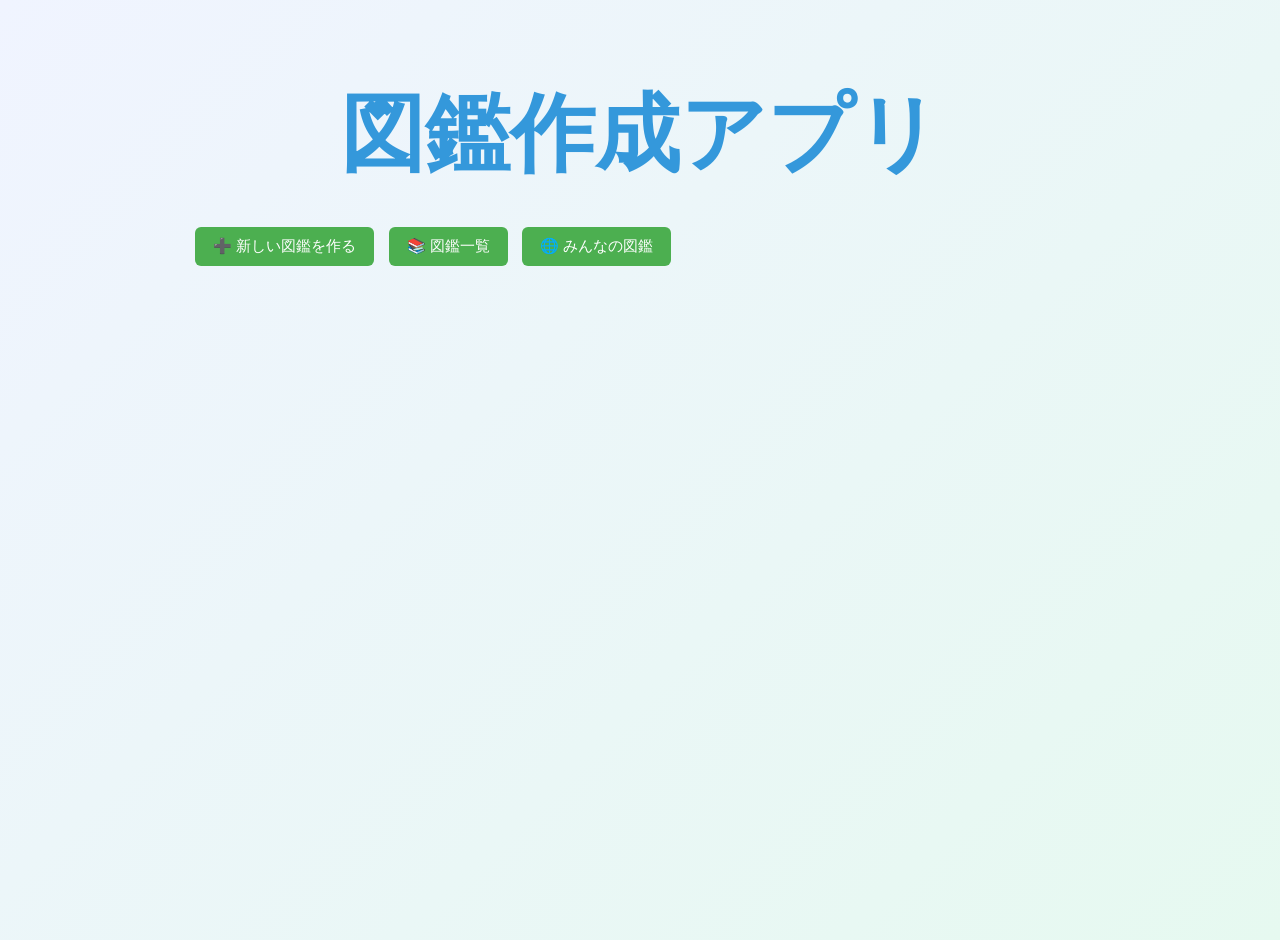
<file: index.html>
<!DOCTYPE html>
<html lang="ja">
<head>
  <meta charset="UTF-8" />
  <title>図鑑作成アプリ</title>
  <link rel="stylesheet" href="style.css" />
  <style>
    body {
      font-family: 'Kosugi Maru', sans-serif;
    }
  </style>
</head>
<body>
  <header>
    <h1 style="font-size:85px; text-align:center; margin-bottom:5px; color: rgb(52, 152, 219);">
      図鑑作成アプリ
    </h1>
  </header>
  <button onclick="location.href='create_zukan.html'">➕ 新しい図鑑を作る</button>
  <button onclick="location.href='zukan_list.html'">📚 図鑑一覧</button>
  <button onclick="location.href='everyone_zukan_list.html'">🌐 みんなの図鑑</button>
</body>
</html>
</file>
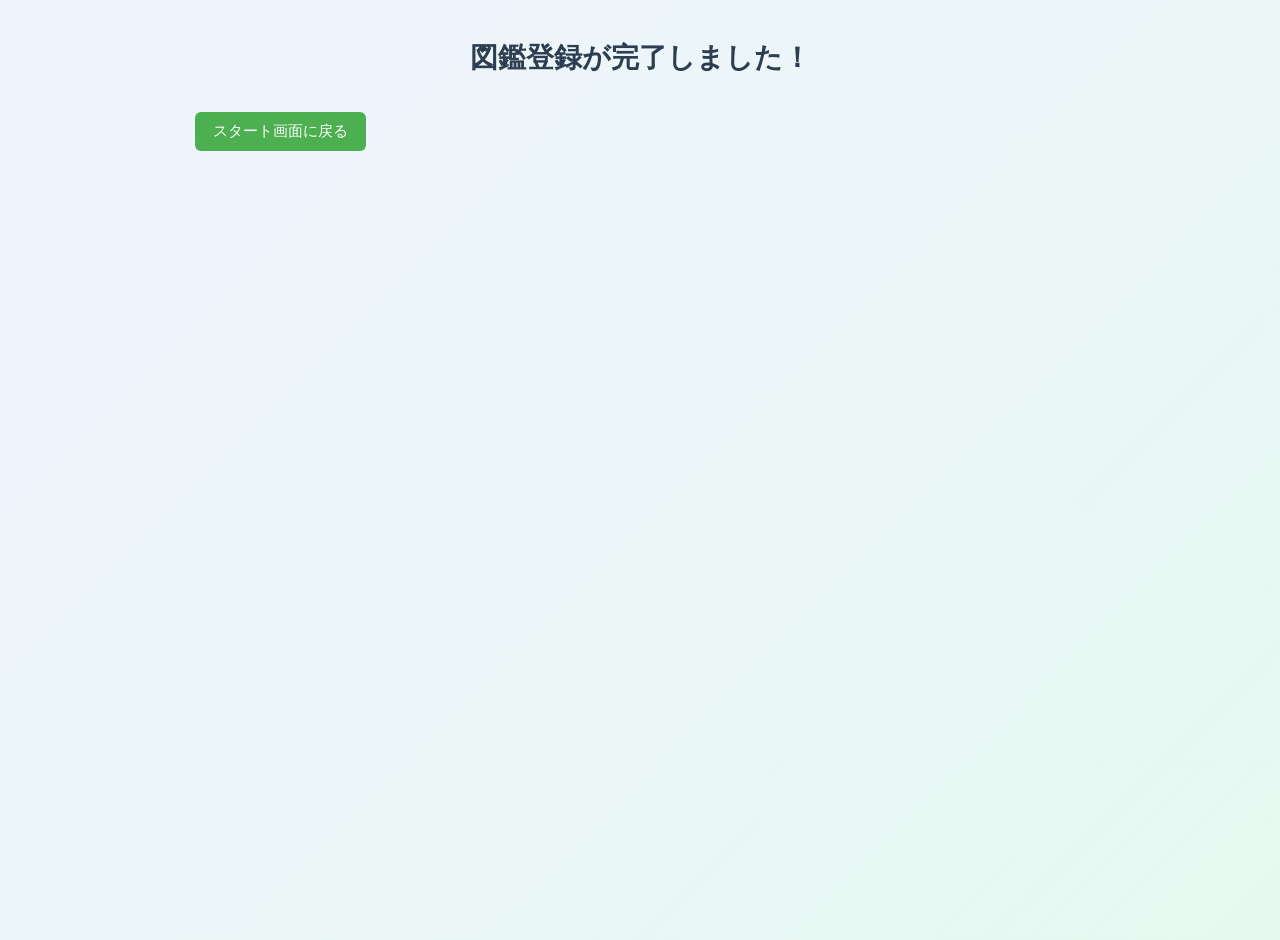
<file: complete.html>
<!DOCTYPE html>
<html lang="ja">
<head>
  <meta charset="UTF-8">
  <title>登録完了</title>
  <link rel="stylesheet" href="style.css">
</head>
<body>
  <header><h1>図鑑登録が完了しました！</h1></header>
  <button onclick="location.href='/app/index.html'">スタート画面に戻る</button>
</body>
</html>
</file>
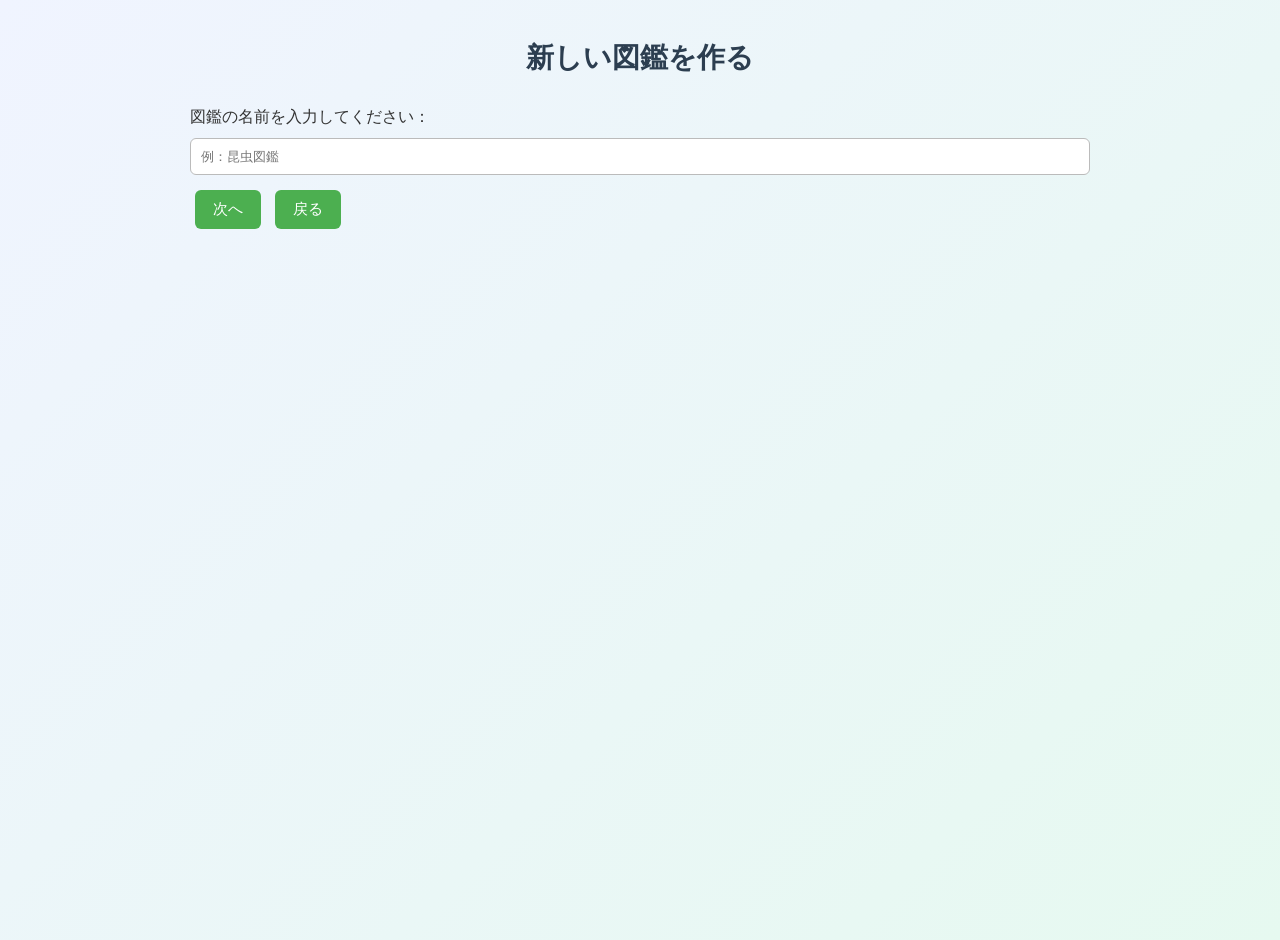
<file: create_zukan.html>
<!DOCTYPE html>
<html lang="ja">
<head>
  <meta charset="UTF-8" />
  <title>新しい図鑑を作る</title>
  <link rel="stylesheet" href="style.css" />
  <script src="script.js" defer></script>
</head>
<body>
  <header><h1>新しい図鑑を作る</h1></header>
  <label for="zukanName">図鑑の名前を入力してください：</label>
  <input type="text" id="zukanName" placeholder="例：昆虫図鑑" />
  <button id="btnNext">次へ</button>
  <button id="btnBack">戻る</button>
  <script>
    const btnNext = document.getElementById('btnNext');
    const btnBack = document.getElementById('btnBack');
    const input = document.getElementById('zukanName');
    
    btnNext.onclick = () => {
      const name = input.value.trim();
      if (!name) {
        alert('図鑑の名前を入力してください');
        return;
      }
      const newId = addZukan(name);
      localStorage.setItem('currentZukanId', newId);
      location.href = '/app/add_photo.html';
    };

    btnBack.onclick = () => {
      location.href = '/app/index.html';
    };
  </script>
</body>
</html>
</file>
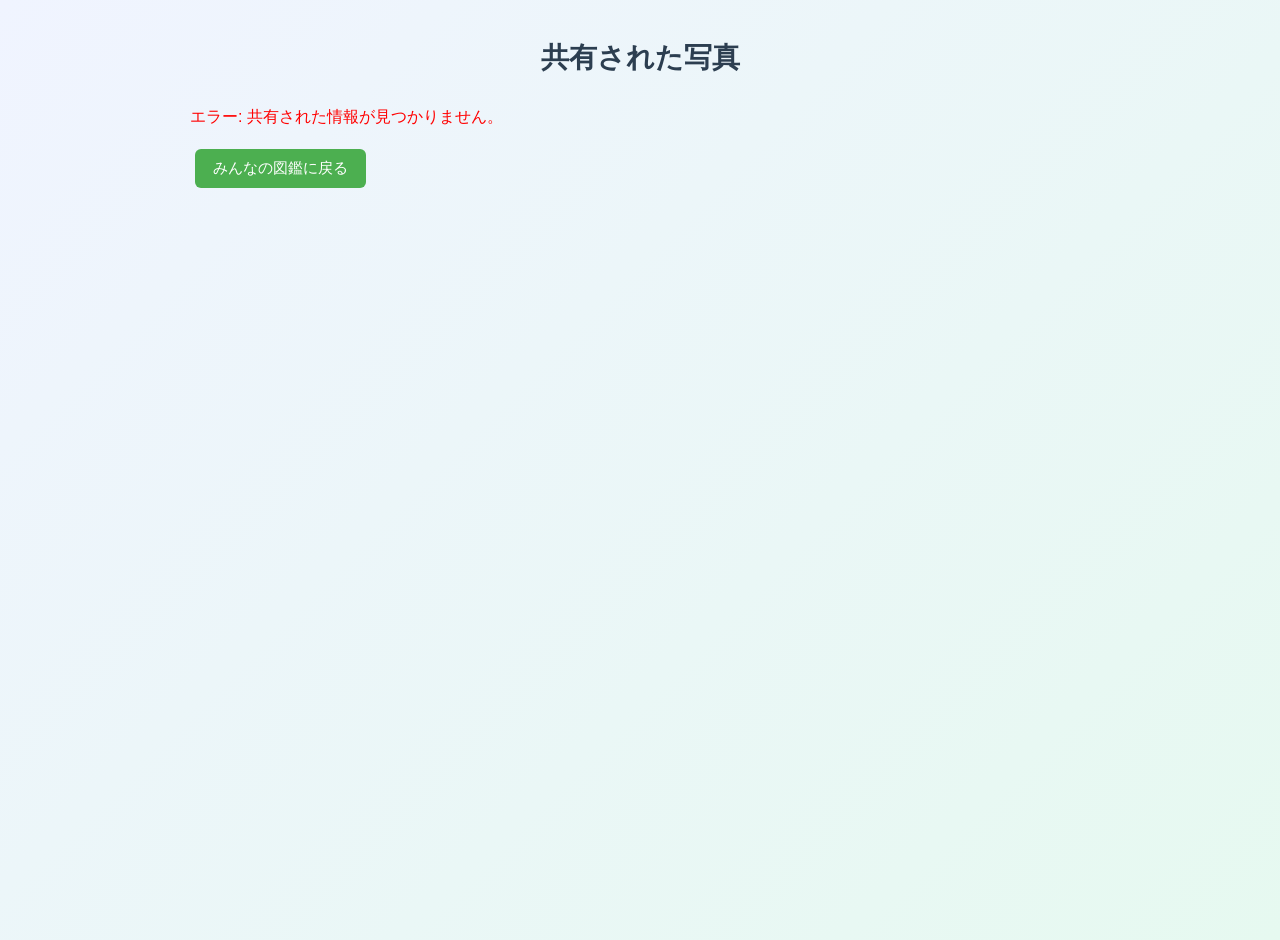
<file: photo_view.html>
<!DOCTYPE html>
<html lang="ja">
<head>
  <meta charset="UTF-8" />
  <title>共有された写真</title>
  <link rel="stylesheet" href="style.css" />
  <script src="script.js" defer></script>
</head>
<body>
  <header><h1>共有された写真</h1></header>

  <div id="photoContainer"></div>
  <p id="status"></p>

  <button onclick="location.href='everyone_zukan_list.html'">みんなの図鑑に戻る</button>

  <script>
    document.addEventListener('DOMContentLoaded', async () => {
      const urlParams = new URLSearchParams(window.location.search);
      const zukanId = urlParams.get('zukanId');
      const photoId = urlParams.get('photoId');
      const photoContainer = document.getElementById('photoContainer');
      const status = document.getElementById('status');
      
      if (!zukanId || !photoId) {
        status.textContent = 'エラー: 共有された情報が見つかりません。';
        status.style.color = 'red';
        return;
      }

      const owner = 'YOUR_GITHUB_USERNAME';
      const repo = 'YOUR_REPO_NAME';

      try {
        const zukanResponse = await fetch(`https://raw.githubusercontent.com/${owner}/${repo}/main/shared-zukans/${zukanId}.json`);
        if (!zukanResponse.ok) {
          throw new Error('共有された図鑑が見つかりません。');
        }
        
        const zukan = await zukanResponse.json();
        const photo = zukan.photos.find(p => p.id === photoId);
        
        if (!photo) {
          throw new Error('写真が見つかりません。');
        }

        const card = document.createElement('div');
        card.className = 'photo-card';
        card.innerHTML = `
          <h3>${photo.name}</h3>
          <p>${photo.description || ''}</p>
          <img src="${photo.image}" alt="${photo.name}" width="100%">
        `;
        photoContainer.appendChild(card);

        // 必要に応じてGPS情報を表示
        if (photo.lat && photo.lng && zukan.shareGps) {
          const mapDiv = document.createElement('div');
          mapDiv.id = 'map';
          mapDiv.style.height = '400px';
          mapDiv.style.marginTop = '20px';
          photoContainer.appendChild(mapDiv);

          const map = L.map('map').setView([photo.lat, photo.lng], 13);
          L.tileLayer('https://{s}.tile.openstreetmap.org/{z}/{x}/{y}.png', {
            attribution: '&copy; OpenStreetMap contributors'
          }).addTo(map);

          L.marker([photo.lat, photo.lng]).addTo(map)
            .bindPopup(photo.name || "撮影場所")
            .openPopup();
        }

      } catch (error) {
        status.textContent = `エラー: ${error.message}`;
        status.style.color = 'red';
      }
    });
  </script>
</body>
</html>
</file>
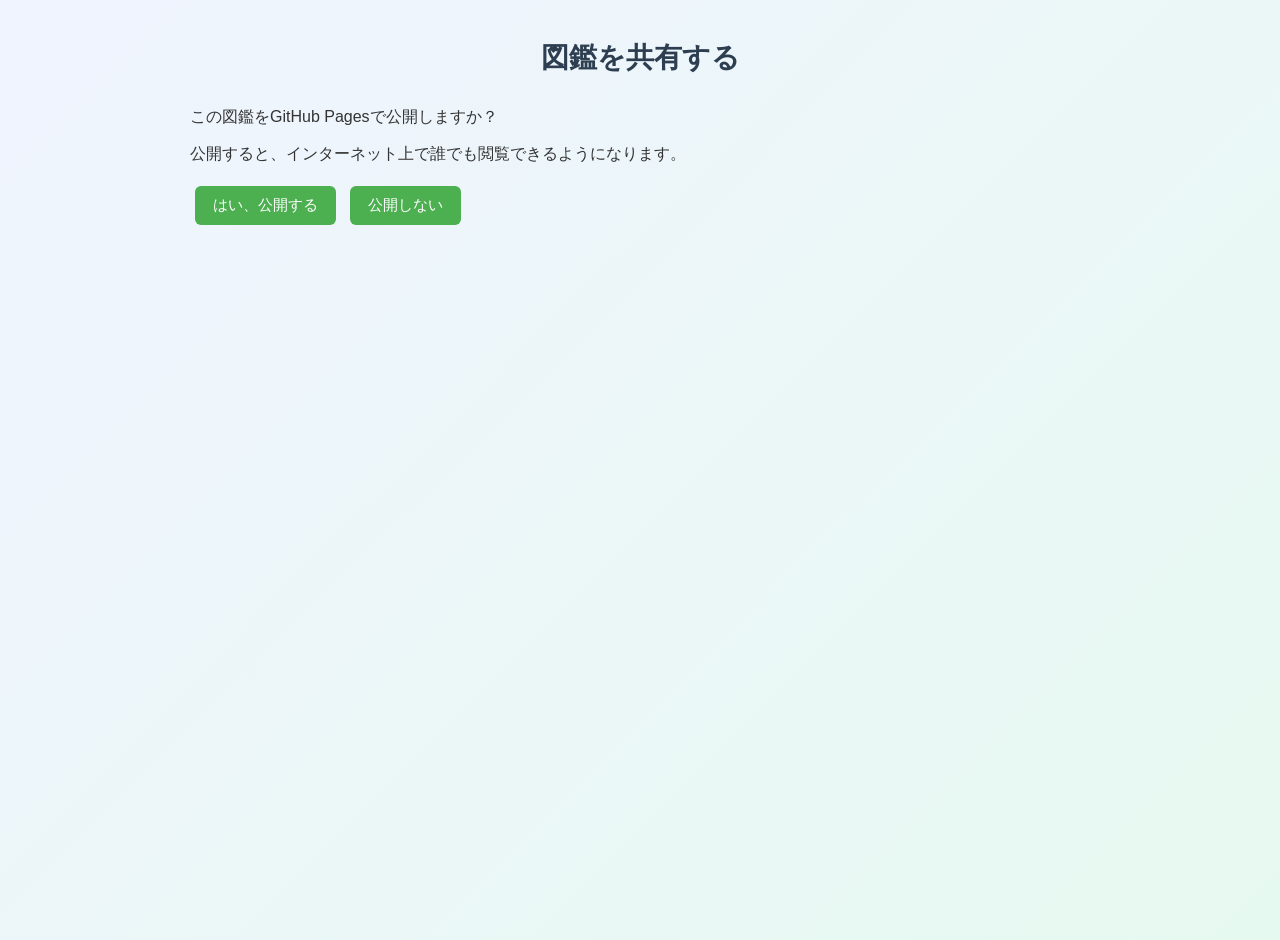
<file: share_photo.html>
<!DOCTYPE html>
<html lang="ja">
<head>
  <meta charset="UTF-8" />
  <title>図鑑を共有</title>
  <link rel="stylesheet" href="style.css" />
  <script src="script.js" defer></script>
</head>
<body>
  <header><h1>図鑑を共有する</h1></header>

  <p>この図鑑をGitHub Pagesで公開しますか？</p>
  <p>公開すると、インターネット上で誰でも閲覧できるようになります。</p>

  <button id="btnShare">はい、公開する</button>
  <button id="btnCancel">公開しない</button>
  
  <p id="shareStatus"></p>
  <p id="shareLink" style="display:none;">
    共有URL: <a href="#" id="publicUrl" target="_blank"></a>
  </p>
  
  <script>
    const btnShare = document.getElementById('btnShare');
    const btnCancel = document.getElementById('btnCancel');
    const shareStatus = document.getElementById('shareStatus');
    const shareLink = document.getElementById('shareLink');
    const publicUrl = document.getElementById('publicUrl');

    const zukanId = localStorage.getItem('currentZukanId');

    btnShare.onclick = () => {
        shareStatus.textContent = '公開用URLを生成中...';
        shareStatus.style.color = 'gray';
        
        const zukan = getZukanById(zukanId);
        if (!zukan) {
            shareStatus.textContent = 'エラー: 図鑑が見つかりません。';
            shareStatus.style.color = 'red';
            return;
        }

        // GitHub PagesのURLを生成（ここでは仮のURL）
        // 実際のGitHub PagesのURLは、ユーザーのリポジトリ名に依存します。
        // 例: https://[ユーザー名].github.io/[リポジトリ名]/zukan_view.html?id=[図鑑ID]
        // ユーザー名とリポジトリ名は、ユーザー自身が設定する必要があります。
        const repoName = prompt("GitHubのリポジトリ名を入力してください（例: my-zukan-app）:");
        if (!repoName) {
             shareStatus.textContent = '公開を中止しました。';
             return;
        }

        const username = prompt("GitHubのユーザー名を入力してください:");
        if (!username) {
             shareStatus.textContent = '公開を中止しました。';
             return;
        }

        const url = `https://${username}.github.io/${repoName}/zukan_view.html?id=${zukanId}`;

        publicUrl.href = url;
        publicUrl.textContent = url;
        shareLink.style.display = 'block';
        shareStatus.textContent = '共有URLが生成されました！';
        shareStatus.style.color = 'green';
    };

    btnCancel.onclick = () => {
        location.href = 'zukan_list.html';
    };
  </script>
</body>
</html>
</file>
<file: style.css>
body {
  font-family: "Segoe UI", Arial, sans-serif;
  max-width: 900px;
  margin: 0 auto;
  padding: 20px;
  background: linear-gradient(135deg, #f0f4ff, #e6f9f0);
  min-height: 100vh;
  color: #333;
}

header {
  text-align: center;
  margin-bottom: 30px;
}

header h1 {
  font-size: 28px;
  color: #2c3e50;
}

button {
  padding: 10px 18px;
  margin: 5px;
  font-size: 15px;
  cursor: pointer;
  border: none;
  border-radius: 6px;
  background: #4CAF50;
  color: white;
  transition: all 0.2s ease;
}

button:hover {
  background: #43a047;
  transform: translateY(-2px);
  box-shadow: 0 4px 10px rgba(0,0,0,0.15);
}

input[type="text"], textarea, input[type="file"] {
  width: 100%;
  padding: 10px;
  margin: 10px 0;
  border: 1px solid #bbb;
  border-radius: 6px;
  box-sizing: border-box;
}

.list-item {
  border: 1px solid #ddd;
  padding: 15px;
  margin: 10px 0;
  background: white;
  display: flex;
  justify-content: space-between;
  align-items: center;
  border-radius: 8px;
  box-shadow: 0 2px 6px rgba(0,0,0,0.1);
  transition: transform 0.2s;
}

.list-item:hover {
  transform: scale(1.02);
}

.list-item span {
  font-weight: bold;
  color: #2c3e50;
  flex-grow: 1;
}

.list-item button {
  margin-left: 10px;
}

.photo-list {
  display: flex;
  flex-wrap: wrap;
  justify-content: center;
}

.photo-card {
  border: 1px solid #ddd;
  padding: 12px;
  margin: 15px;
  border-radius: 10px;
  text-align: center;
  width: 220px;
  box-shadow: 0 4px 10px rgba(0,0,0,0.15);
  background: white;
  transition: transform 0.2s, box-shadow 0.2s;
}

.photo-card:hover {
  transform: translateY(-5px);
  box-shadow: 0 6px 15px rgba(0,0,0,0.2);
}

.photo-card img {
  max-width: 100%;
  height: auto;
  border-radius: 6px;
  margin-bottom: 8px;
}
</file>
